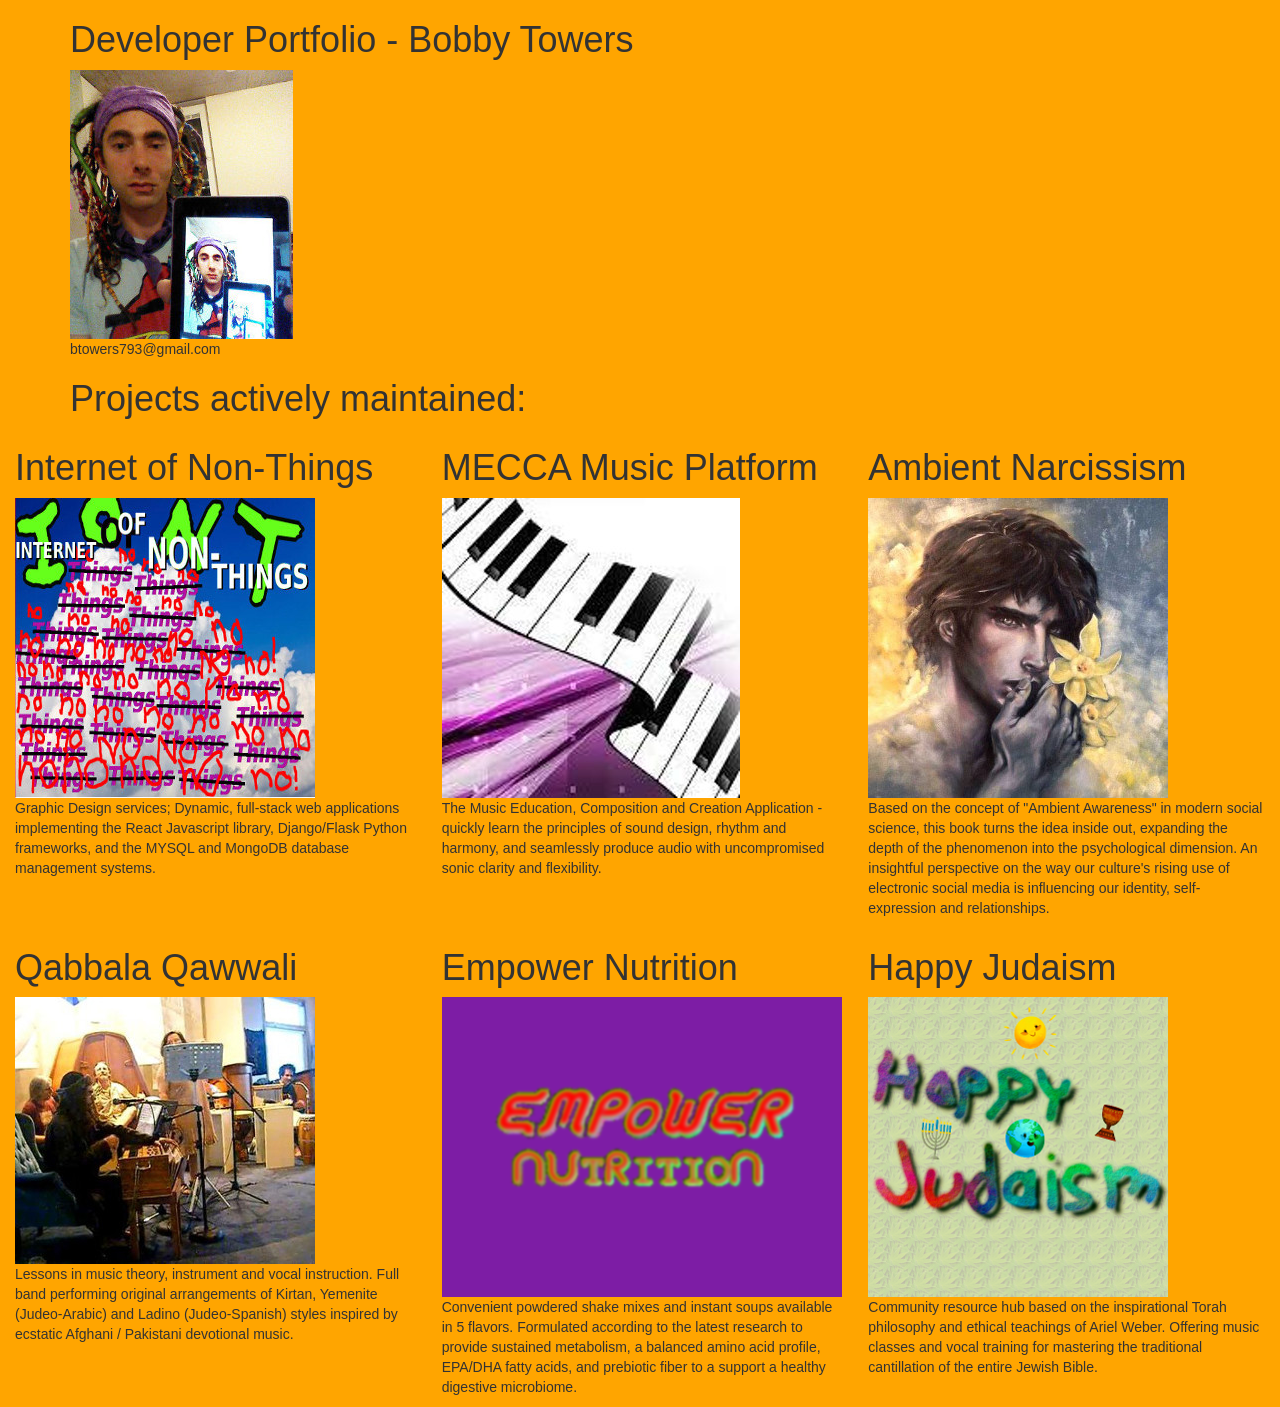
<file: index.html>
<!DOCTYPE html>
<html lang="en">
  <head>
    <meta charset="utf-8">
    <meta http-equiv="X-UA-Compatible" content="IE=edge">
    <meta name="viewport" content="width=device-width, initial-scale=1">
    <title>Developer Portfolio - Bobby Towers</title>
    <link rel="stylesheet" href="https://maxcdn.bootstrapcdn.com/bootstrap/3.3.6/css/bootstrap.min.css"/>
    <link rel="stylesheet" type="text/css" href="style.css">
  </head>
  <body>
    <header class="container">  <h1>Developer Portfolio - Bobby Towers</h1>
 
      <img src="avatar.jpg" />
      <p>btowers793@gmail.com</p>
      <h1>Projects actively maintained:</h1>
     
    </header>    
   
   
      
     <div class="col-md-4">
      <h1>Internet of Non-Things</h1>
      <img src="iont.jpg" />
          <p>Graphic Design services; Dynamic, full-stack web applications implementing the React Javascript library, Django/Flask Python frameworks, and the MYSQL and MongoDB database management systems. </p>
     </div>
     <div class="col-md-4">
             <h1>MECCA Music Platform</h1>
      <img src="mecca.jpg" />
          <p>The Music Education, Composition and Creation Application - quickly learn the principles of sound design, rhythm and harmony, and seamlessly produce audio with uncompromised sonic clarity and flexibility. </p>
          </div>
    
     
              <div class="col-md-4">
             <h1>Ambient Narcissism</h1>
      <img src="ambient.jpg" />
          <p>Based on the concept of "Ambient Awareness" in modern social science, this book turns the idea inside out, expanding the depth of the phenomenon into the psychological dimension.  An insightful perspective on the way our culture's rising use of electronic social media is influencing our identity, self-expression and relationships.</p>
          </div>
           <div class="col-md-4">
             <h1>Qabbala Qawwali</h1>
      <img src="qabbala.jpg" />
      <p>Lessons in music theory, instrument and vocal instruction. Full band performing original arrangements of Kirtan, Yemenite (Judeo-Arabic) and Ladino (Judeo-Spanish) styles inspired by ecstatic Afghani / Pakistani devotional music.</p>
          </div>

             <div class="col-md-4">
           <h1>Empower Nutrition</h1>
      <img src="empower.png" />
        <p>Convenient powdered shake mixes and instant soups available in 5 flavors. Formulated according to the latest research to provide sustained metabolism, a balanced amino acid profile, EPA/DHA fatty acids, and prebiotic fiber to a support a healthy digestive microbiome.  </p>
          </div>
    <div class="col-md-4">
           <h1>Happy Judaism</h1>
      <img src="happy.png" />
        <p>Community resource hub based on the inspirational Torah philosophy and ethical teachings of Ariel Weber. Offering music classes and vocal training for mastering the traditional cantillation of the entire Jewish Bible.</p>
    </div>
    
        
           
          
      
    
  </body>
</html>
</file>
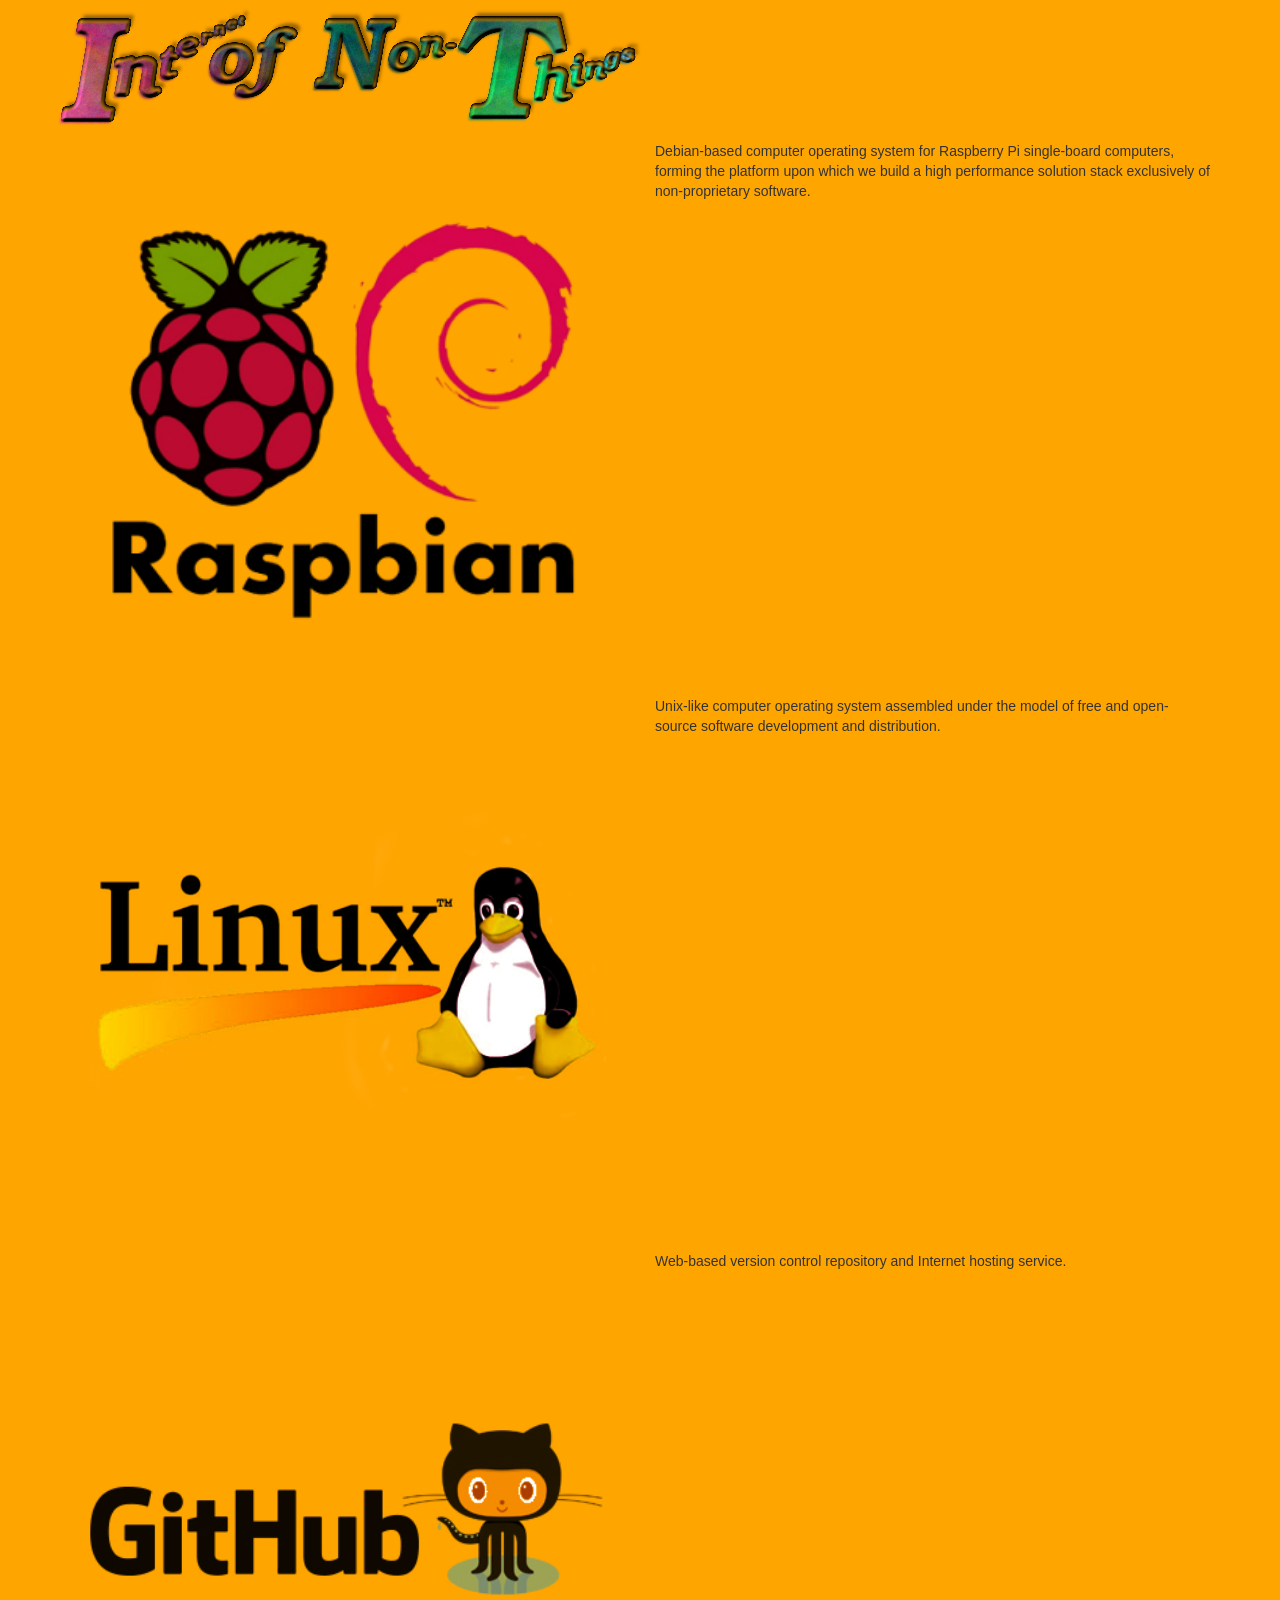
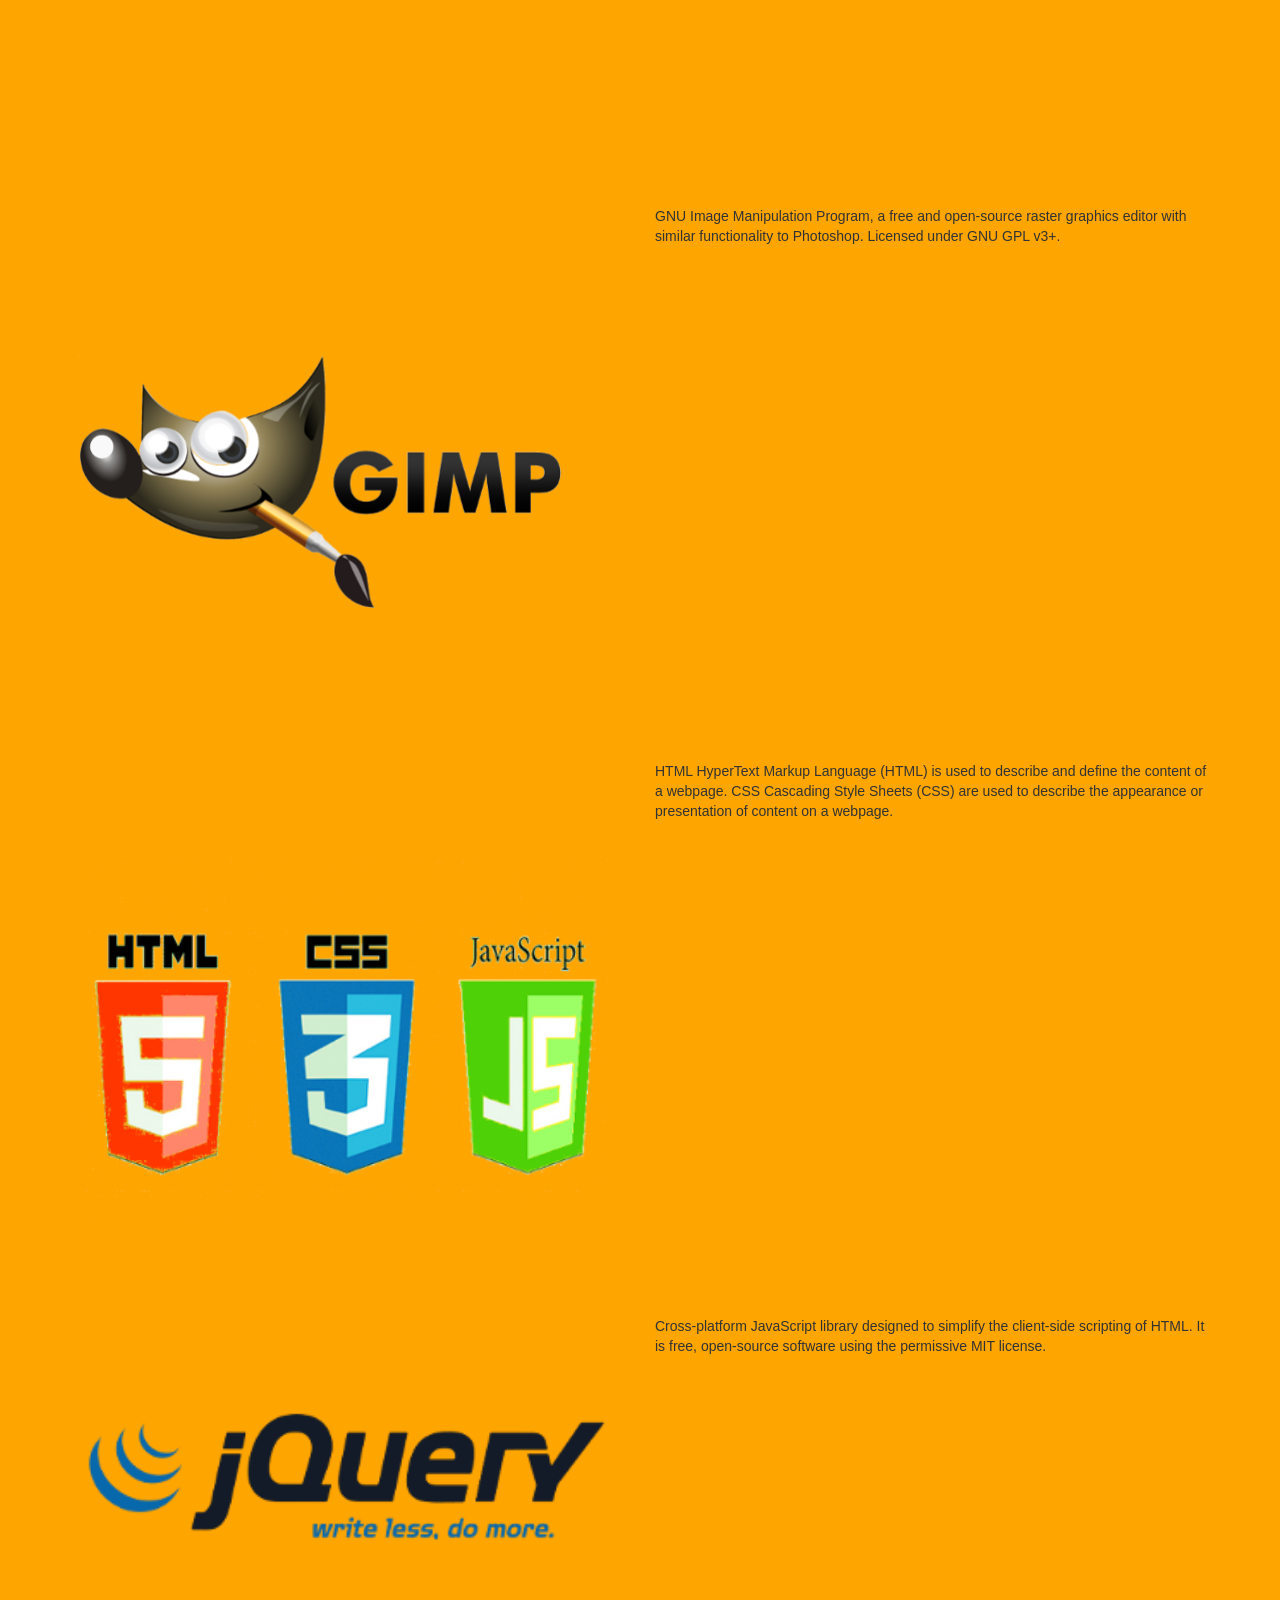
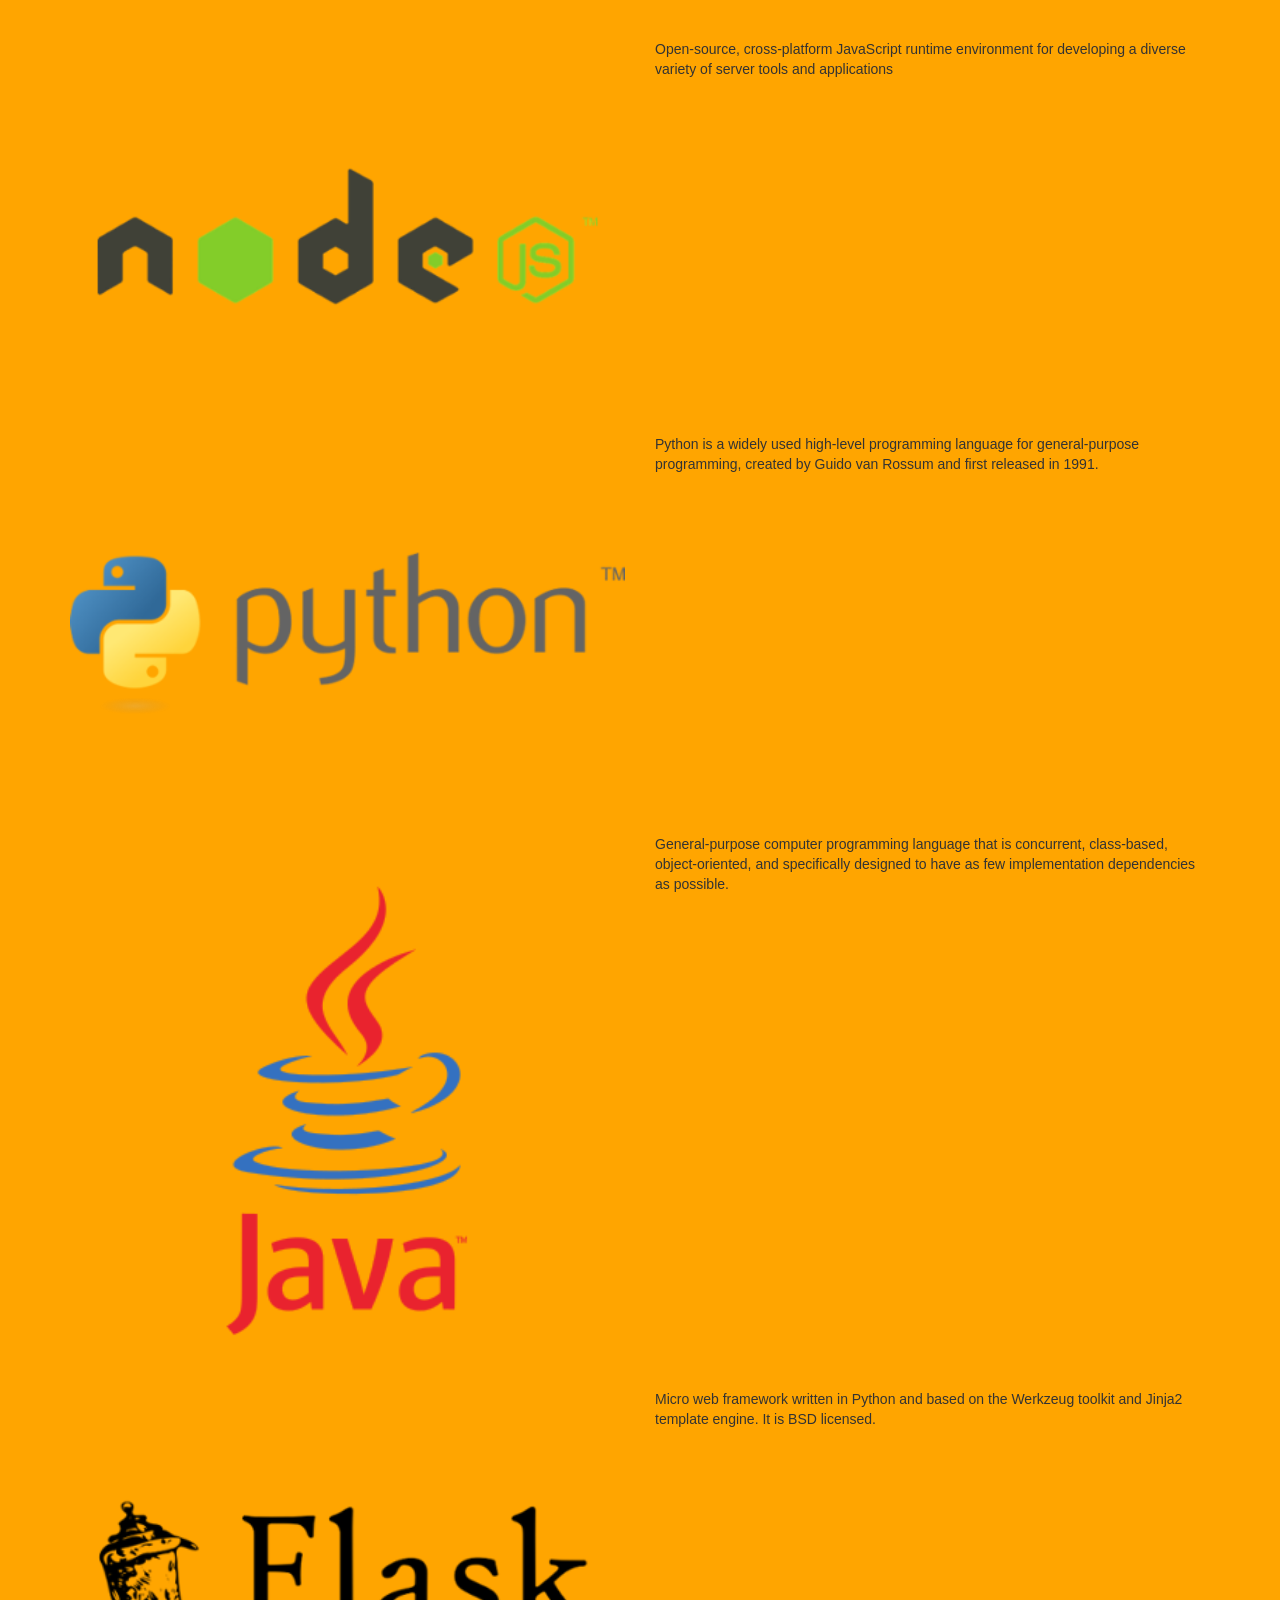
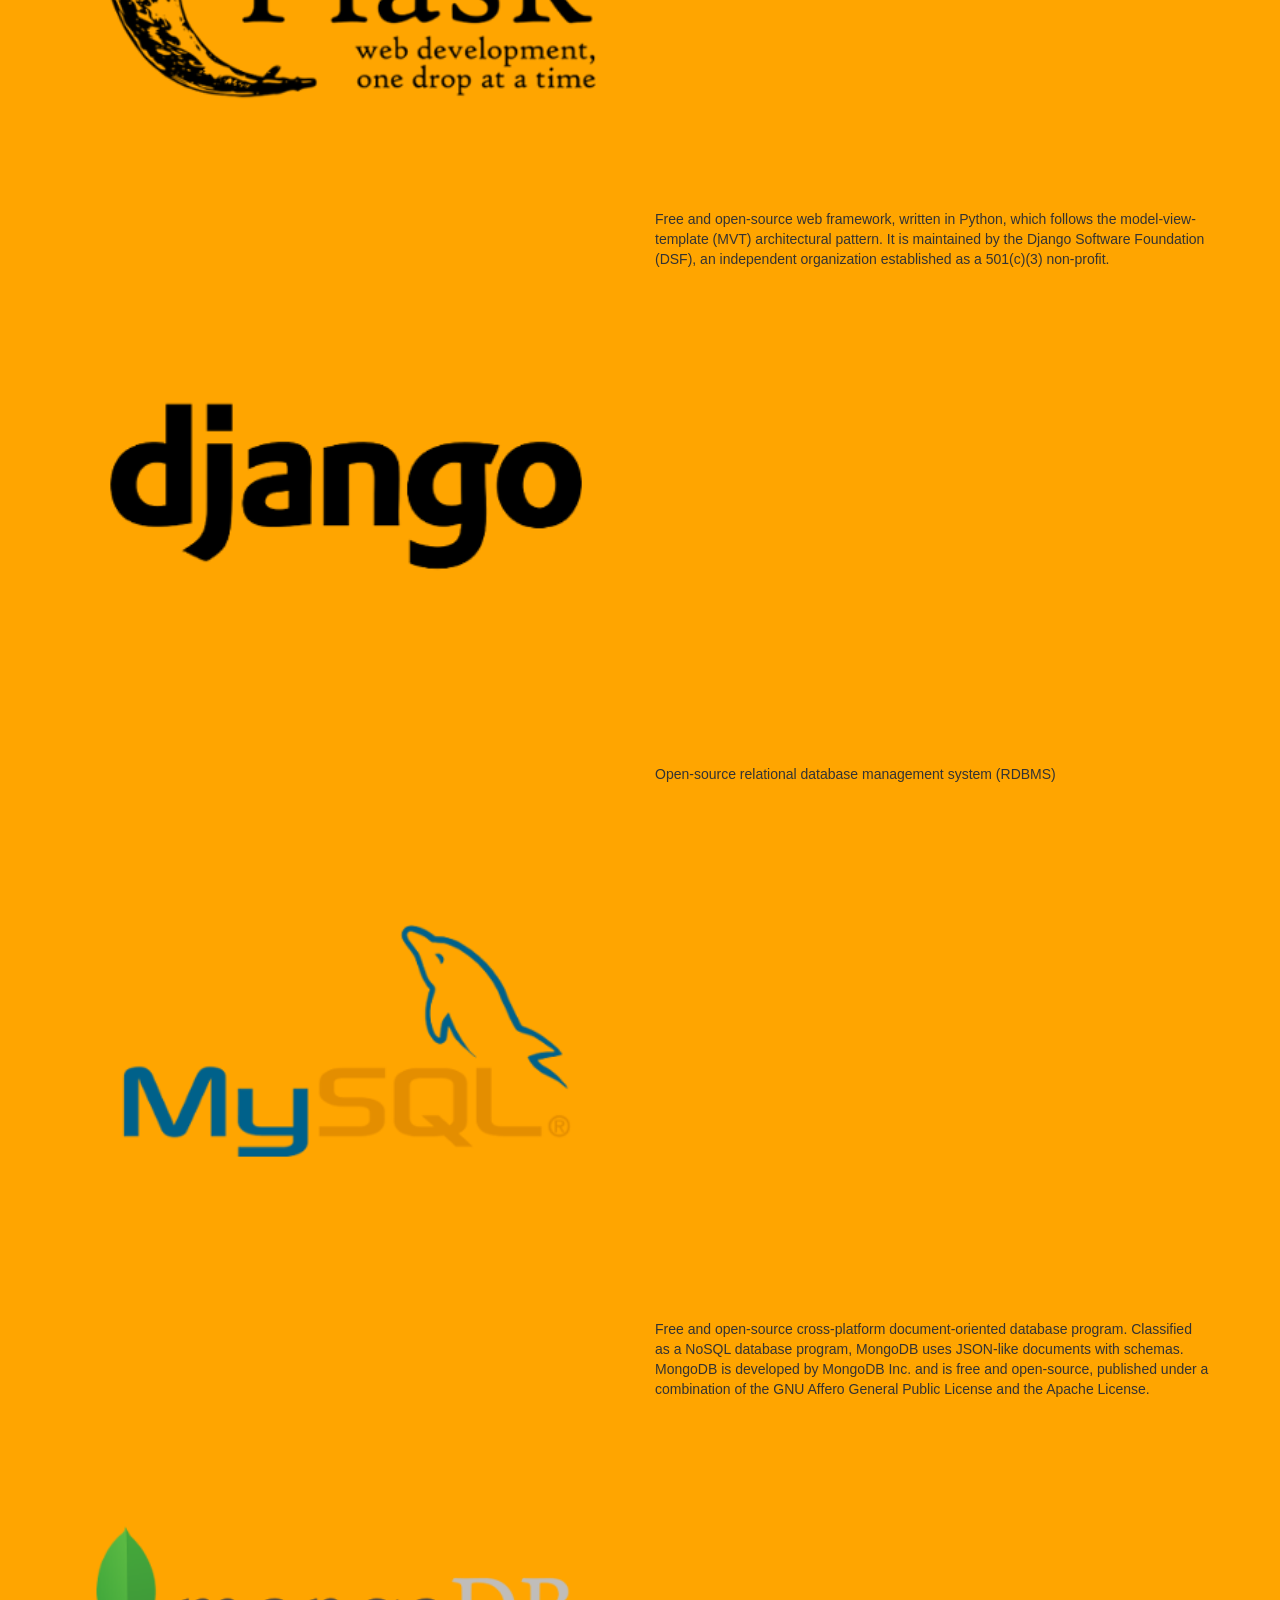
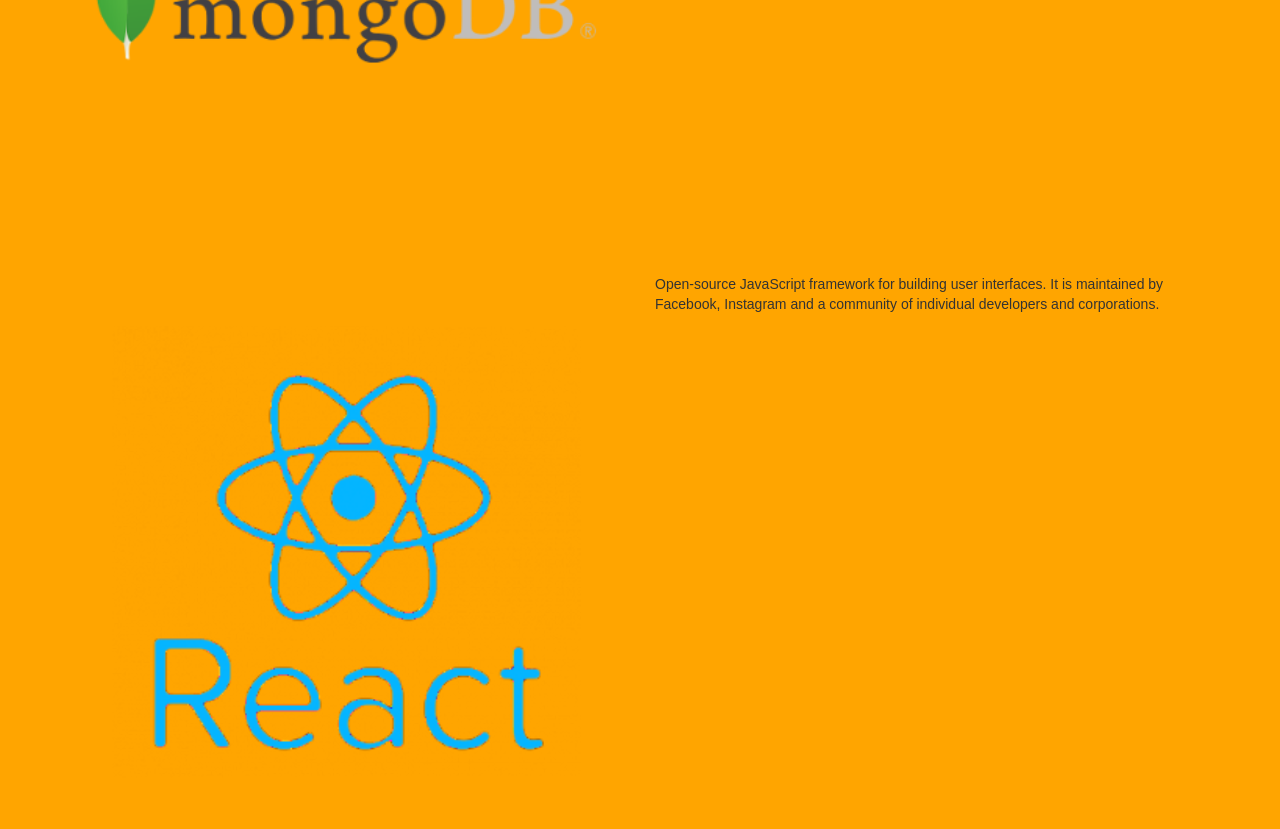
<file: stack.html>
<!DOCTYPE html>
<html>
  <head>
    <title>Software Stack</title>
    <meta charset="utf-8"/>
    <link rel="stylesheet" href="https://maxcdn.bootstrapcdn.com/bootstrap/3.3.6/css/bootstrap.min.css"/>
    <link rel="stylesheet" type="text/css" href="style.css">
  </head>
  <body>
    <header class="container">  
    <div class="row">
      <img src="pictures/iont.png" />
      </div>
    </header>    
    
   <section class="container">
   
   <div class="row">
      <img class="col-sm-6" src="pictures/raspi.png" />
          <p class="col-sm-6">Debian-based computer operating system for Raspberry Pi single-board computers, forming the platform upon which we build a high performance solution stack exclusively of non-proprietary software. </p>
          </div>
         
           <div class="row">
      <img class="col-sm-6" src="pictures/linux2.png" />
          <p class="col-sm-6">Unix-like computer operating system assembled under the model of free and open-source software development and distribution.</p>
          </div>
          
           <div class="row">
      <img class="col-sm-6" src="pictures/github.png" />
          <p class="col-sm-6">Web-based version control repository and Internet hosting service.</p>
          </div>
          
          <div class="row">
      <img class="col-sm-6" src="pictures/gimp.png" />
           <p class="col-sm-6"> GNU Image Manipulation Program, a free and open-source raster graphics editor with similar functionality to Photoshop. Licensed under GNU GPL v3+.</p>
          </div>
          
          
      <div class="row">
      <img class="col-sm-6" src="pictures/hcj.png" />
          <p class="col-sm-6">HTML
    HyperText Markup Language (HTML) is used to describe and define the content of a webpage.
CSS
    Cascading Style Sheets (CSS) are used to describe the appearance or presentation of content on a webpage.</p>
          </div>
          
         <div class="row">
      <img class="col-sm-6" src="pictures/jquery.png" />
        <p class="col-sm-6">Cross-platform JavaScript library designed to simplify the client-side scripting of HTML. It is free, open-source software using the permissive MIT license.</p>
          </div>
          
       <div class="row">
      <img class="col-sm-6" src="pictures/node.png" />
       <p class="col-sm-6"> Open-source, cross-platform JavaScript runtime environment for developing a diverse variety of server tools and applications</p>
          </div>
         <div class="row">
      <img class="col-sm-6" src="pictures/python.png" />
        <p class="col-sm-6">Python is a widely used high-level programming language for general-purpose programming, created by Guido van Rossum and first released in 1991.</p>
          </div>
          
           <div class="row">
      <img class="col-sm-6" src="pictures/java.png" />
      <p class="col-sm-6">General-purpose computer programming language that is concurrent, class-based, object-oriented, and specifically designed to have as few implementation dependencies as possible.</p>
          </div>
          
              <div class="row">
      <img class="col-sm-6" src="pictures/flask.png" />
       <p class="col-sm-6">Micro web framework written in Python and based on the Werkzeug toolkit and Jinja2 template engine. It is BSD licensed.</p>
          </div>
          
             <div class="row">
      <img class="col-sm-6" src="pictures/django.png" />
        <p class="col-sm-6">Free and open-source web framework, written in Python, which follows the model-view-template (MVT) architectural pattern. It is maintained by the Django Software Foundation (DSF), an independent organization established as a 501(c)(3) non-profit.</p>
          </div>
          
             <div class="row">
      <img class="col-sm-6" src="pictures/mysql.png" />
      <p class="col-sm-6">Open-source relational database management system (RDBMS)</p>
          </div>
        <div class="row">
      <img class="col-sm-6" src="pictures/mongo.png" />
      <p class="col-sm-6"> Free and open-source cross-platform document-oriented database program. Classified as a NoSQL database program, MongoDB uses JSON-like documents with schemas. MongoDB is developed by MongoDB Inc. and is free and open-source, published under a combination of the GNU Affero General Public License and the Apache License.</p>
          </div>
      <div class="row">
      <img class="col-sm-6" src="pictures/react.png" />
      <p class="col-sm-6">Open-source JavaScript framework for building user interfaces. It is maintained by Facebook, Instagram and a community of individual developers and corporations.</p>
          </div>
      </section>
    
  </body>
</html>
</file>
<file: style.css>
body {
  background-color: orange;
  
}
</file>
